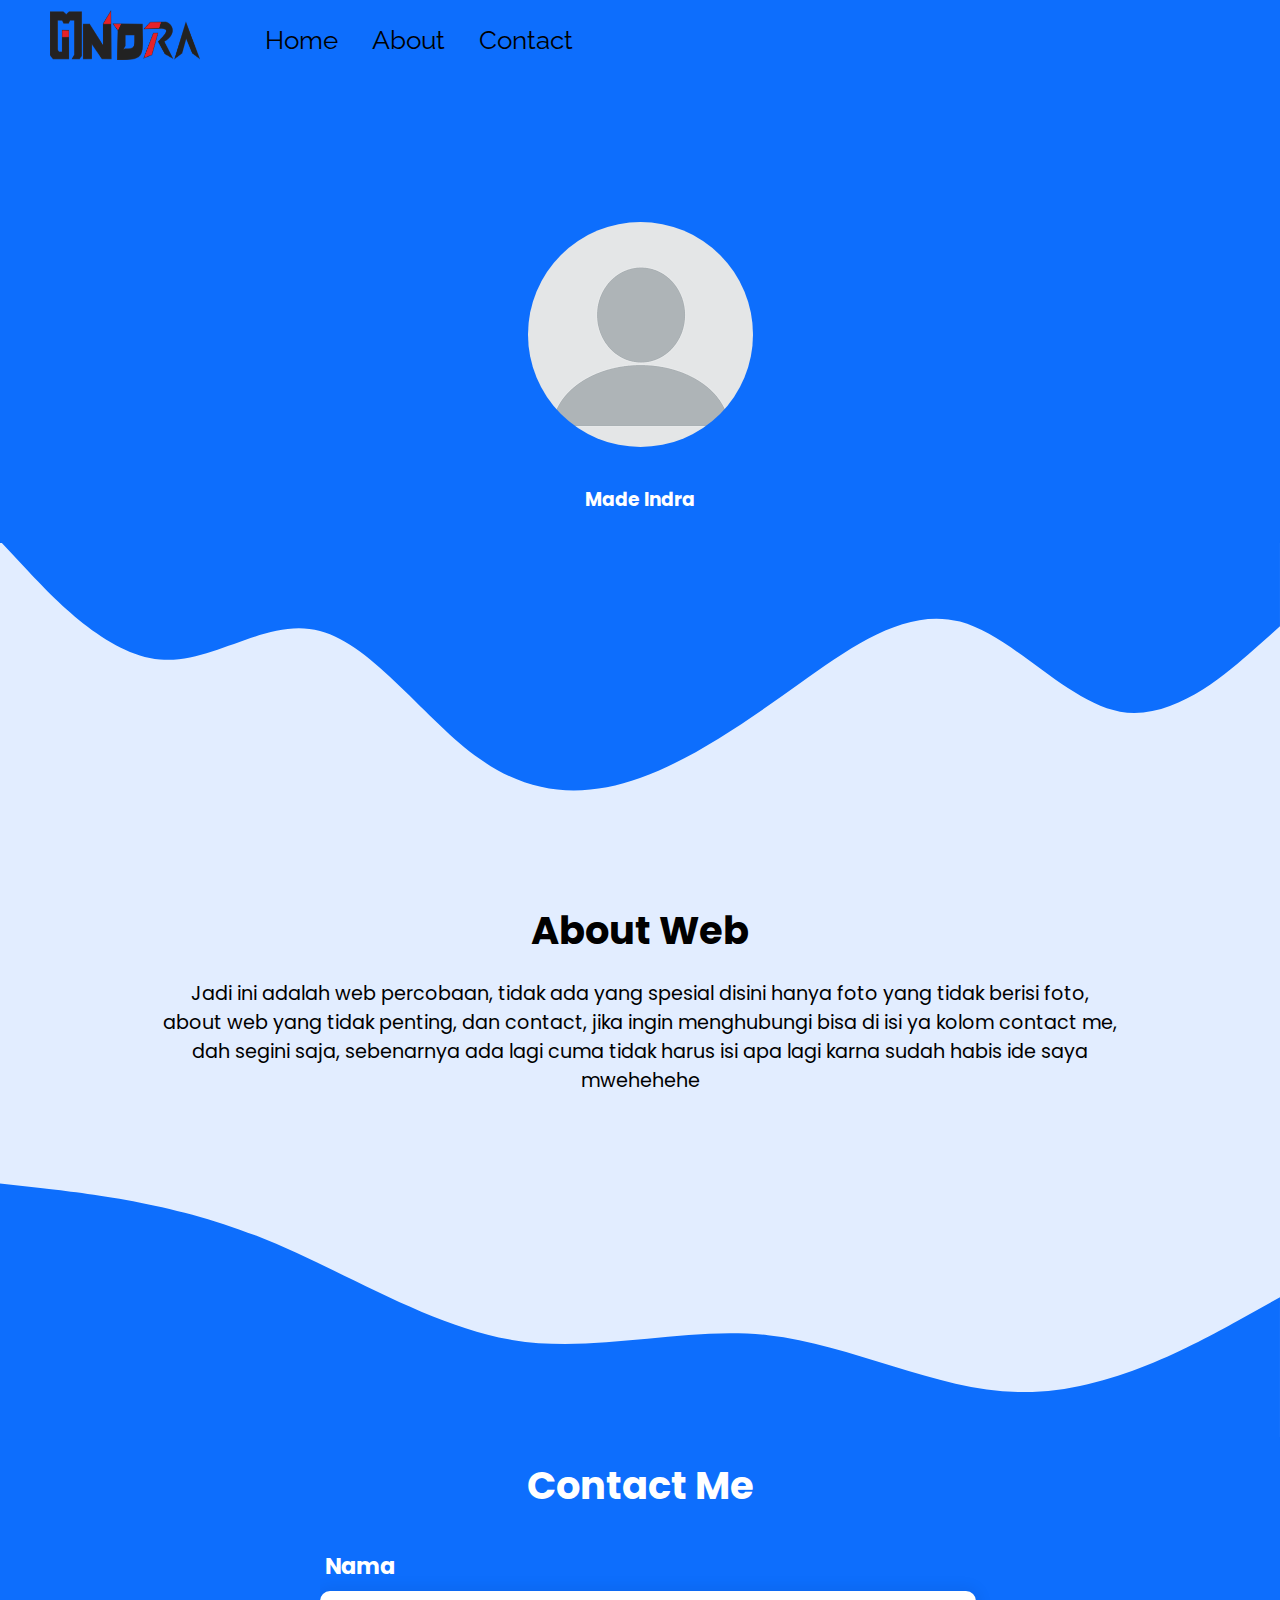
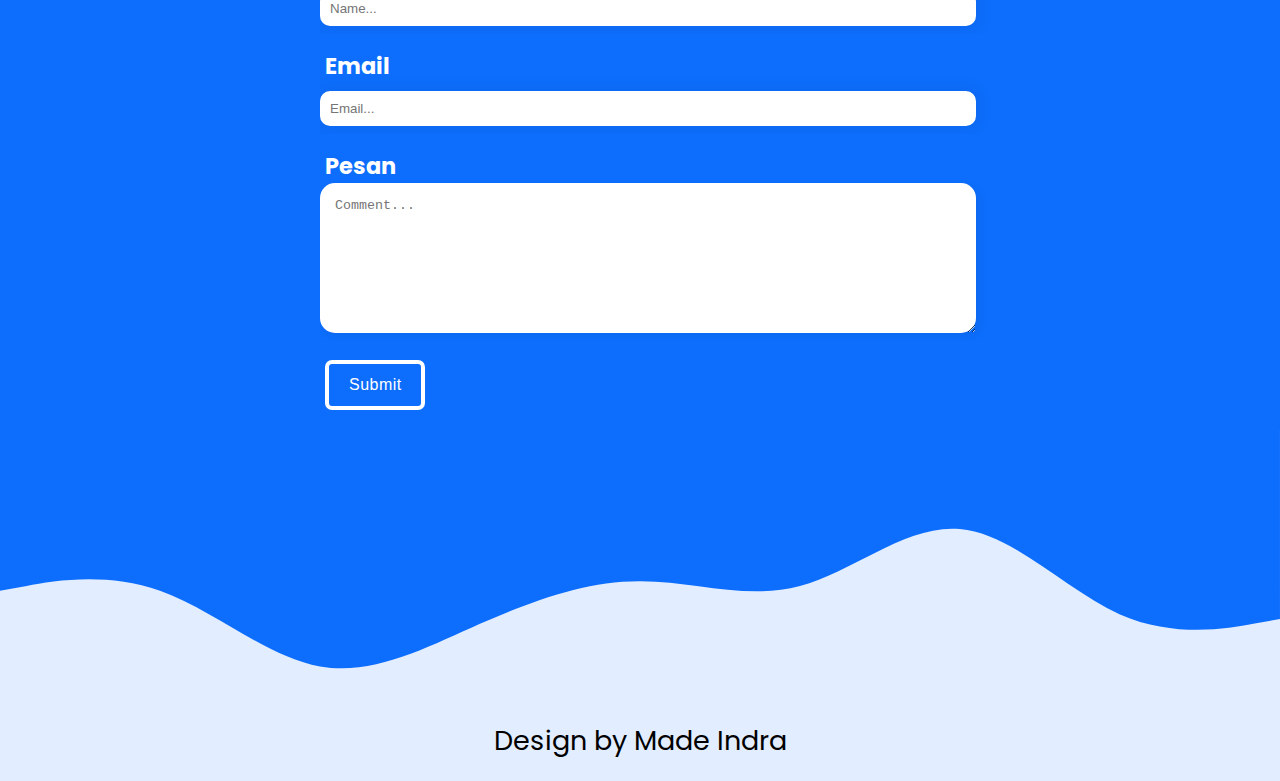
<file: v1/index.html>
<!DOCTYPE html>
<html lang="en">
<head>
    <meta charset="UTF-8">
    <meta http-equiv="X-UA-Compatible" content="IE=edge">
    <meta name="viewport" content="width=device-width, initial-scale=1.0">
        <link rel="preconnect" href="https://fonts.googleapis.com">
    <link rel="preconnect" href="https://fonts.gstatic.com" crossorigin>
    <link href="https://fonts.googleapis.com/css2?family=Nunito:ital,wght@0,700;1,700&family=Poppins:wght@300&family=Raleway:ital,wght@1,700&display=swap" rel="stylesheet">
    <link rel="stylesheet" href="page.css">
    <title>Portfolio</title>
</head>
<body>
    <main>
        <header>
            <nav>
                <img class="brand" src="image/ndraa-color.png">
                <ul class="sidebar active">
                    <li>
                        <a href="#home">Home</a>
                        <a href="#about">About</a>
                        <a href="#contact">Contact</a>
                    </li>
                </ul>
                <div class="hamburger" id="hamburger">
                    <span class="bar"></span>
                    <span class="bar"></span>
                    <span class="bar"></span>
                </div>
            </nav>
        </header>
        <section id="home">
            <div class="container house">
                <img src="image/profile.png">
                <h3>Made Indra</h3>
            </div>
        </section>
        <svg xmlns="http://www.w3.org/2000/svg" viewBox="0 0 1440 320"><path fill="#0d6efd" fill-opacity="1" d="M0,0L30,32C60,64,120,128,180,133.3C240,139,300,85,360,101.3C420,117,480,203,540,245.3C600,288,660,288,720,266.7C780,245,840,203,900,160C960,117,1020,75,1080,90.7C1140,107,1200,181,1260,192C1320,203,1380,149,1410,122.7L1440,96L1440,0L1410,0C1380,0,1320,0,1260,0C1200,0,1140,0,1080,0C1020,0,960,0,900,0C840,0,780,0,720,0C660,0,600,0,540,0C480,0,420,0,360,0C300,0,240,0,180,0C120,0,60,0,30,0L0,0Z"></path></svg>
        <section id="about">
            <h2>About Web</h2>
            <div class="container bout">
                <p class="lead">Jadi ini adalah web percobaan, tidak ada yang spesial disini hanya foto yang tidak berisi foto, about web yang tidak penting, dan contact, jika ingin menghubungi bisa di isi ya kolom contact me, dah segini saja, sebenarnya ada lagi cuma tidak harus isi apa lagi karna sudah habis ide saya mwehehehe</p>
            </div>
            <svg xmlns="http://www.w3.org/2000/svg" viewBox="0 0 1440 320"><path fill="#0d6efd" fill-opacity="1" d="M0,32L48,37.3C96,43,192,53,288,90.7C384,128,480,192,576,208C672,224,768,192,864,202.7C960,213,1056,267,1152,266.7C1248,267,1344,213,1392,186.7L1440,160L1440,320L1392,320C1344,320,1248,320,1152,320C1056,320,960,320,864,320C768,320,672,320,576,320C480,320,384,320,288,320C192,320,96,320,48,320L0,320Z"></path></svg>
        </section>
        
        <section id="contact">
            <div class="container kontek">
                <h2>Contact Me</h2>
                <div id="response"></div>
                <form class="massage" name="submit-to-google-sheet">
                    <div class="forse">
                        <label for="name">Nama</label><br>
                        <input type="text" name="nama" placeholder="Name..."  readonly
                        onfocus="this.removeAttribute('readonly');">
                    </div>
                    <div class="forse">
                        <label for="email" >Email</label><br>
                        <input type="text" name="email" placeholder="Email..." pattern="[^ @]*@[^ @]*[.com]*"readonly onfocus="this.removeAttribute('readonly');">
                    </div>
                    <div class="forse">    
                        <label for="pesan">Pesan</label><br>
                        <textarea name="pesan" id="sms" placeholder="Comment..." cols="30" rows="10"></textarea>
                    </div>
                    <button type="submit" id="sending" onclick="mengirim()">Submit</button>
                </form>
            </div>
        </section>
        <svg xmlns="http://www.w3.org/2000/svg" viewBox="0 0 1440 320"><path fill="#0d6efd" fill-opacity="1" d="M0,192L30,186.7C60,181,120,171,180,192C240,213,300,267,360,277.3C420,288,480,256,540,229.3C600,203,660,181,720,181.3C780,181,840,203,900,186.7C960,171,1020,117,1080,122.7C1140,128,1200,192,1260,218.7C1320,245,1380,235,1410,229.3L1440,224L1440,0L1410,0C1380,0,1320,0,1260,0C1200,0,1140,0,1080,0C1020,0,960,0,900,0C840,0,780,0,720,0C660,0,600,0,540,0C480,0,420,0,360,0C300,0,240,0,180,0C120,0,60,0,30,0L0,0Z"></path></svg>
        <footer>
            <div class="container">
                <p class="end">Design by Made Indra</p>
            </div>
        </footer>
    </main>
    <section>
        <div class="mymodal" id="modal">
          
    </section>
    <script src="page.js"></script>
</body>
</html>
</file>
<file: v1/sheet.html>
<!DOCTYPE html>
<html lang="en">
<head>
    <meta charset="UTF-8">
    <meta http-equiv="X-UA-Compatible" content="IE=edge">
    <meta name="viewport" content="width=device-width, initial-scale=1.0">
    <title>Document</title>
</head>
<body>
    <form name="submit-to-google-sheet">
        <input name="nama"  placeholder="Email" required>
        <input name="email" type="email" placeholder="Email" required>
        <input name="pesan"  placeholder="Email" required>
        <button type="submit">Send</button>
      </form>
      
      <script>
        const scriptURL = "https://script.google.com/macros/s/AKfycbye8DHiLVxm_kdczMSSoIFcfsmJxUAeil3FknLhMg_Igg2cBvuwVX5RNe0eGqFDR-7I/exec"
        const form = document.forms['submit-to-google-sheet']
      
        form.addEventListener('submit', e => {
          e.preventDefault()
          fetch(scriptURL, { method: 'POST', body: new FormData(form)})
            .then(response => console.log('Success!', response))
            .catch(error => console.error('Error!', error.message))
        })
      </script>
      
</body>
</html>
</file>
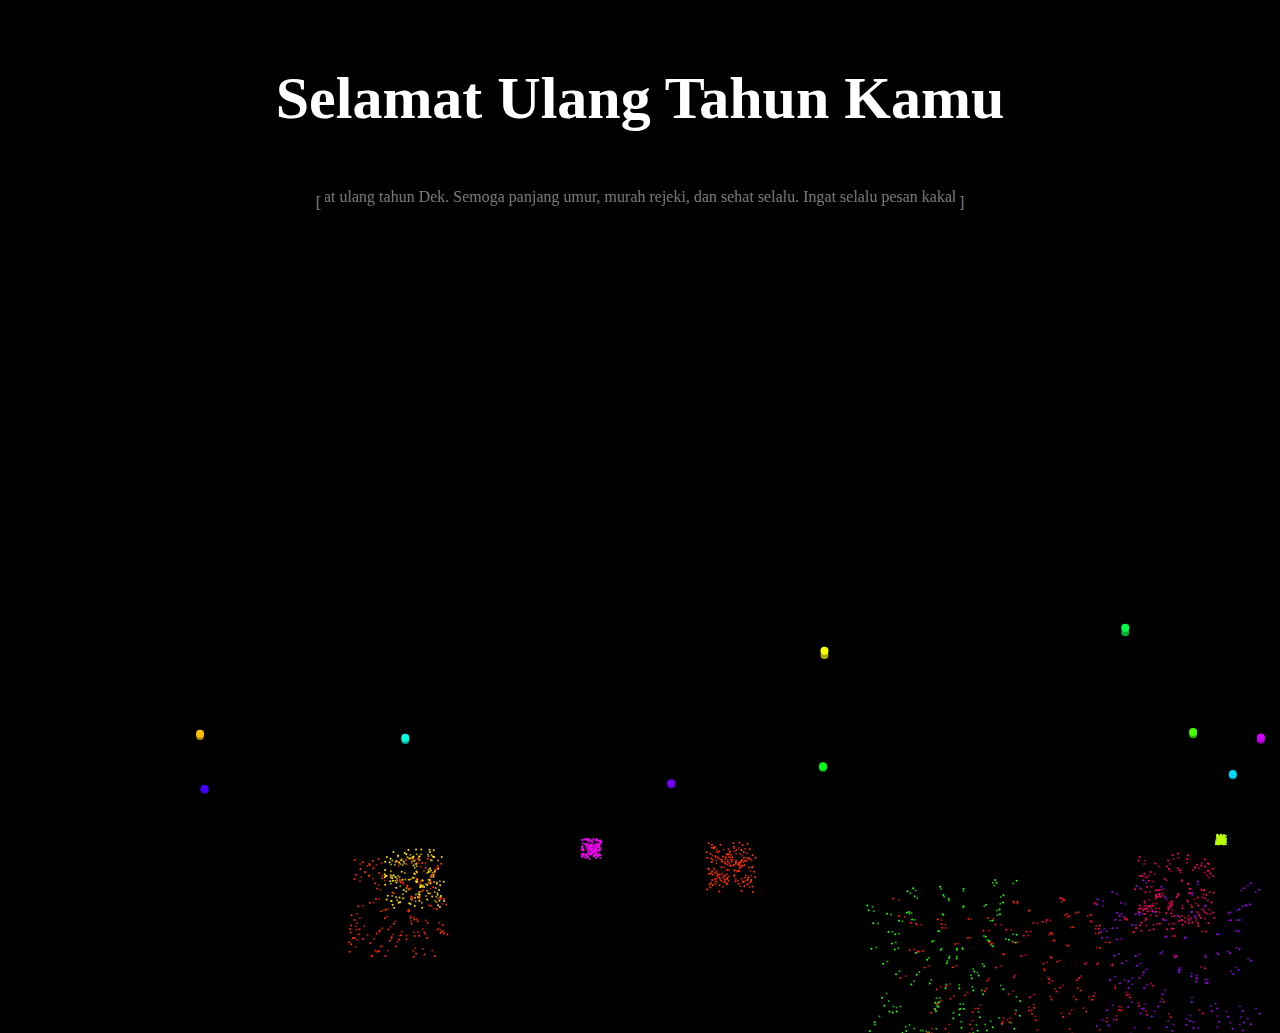
<file: v1/test.html>
<html>
<head>
   <title>Inwepo Fireworks</title>
   <style>* {
   margin: 0;
   padding: 0;
   }
   
   body {
   background-color: black;
   }
   
   h1 {
   margin-top: 5%;
   font-family: 'Segoe UI';
   font-size: 60px;
   text-align: center;
   color: white;
   }
   </style>
</head>
<body>
	<h1>Selamat Ulang Tahun Kamu</h2>
   <script>var rnd = Math.random, flr = Math.floor;
   let canvas = document.createElement('canvas');
   
   document.getElementsByTagName('body')[0].appendChild(canvas);
   canvas.style.position = 'absolute';
   canvas.style.width = '100%';
   canvas.style.height = '100%';
   
   canvas.width = canvas.clientWidth;
   canvas.height = canvas.clientHeight;
   
   let ctx = canvas.getContext('2d');
   
   function rndNum(num) {
   return rnd() * num + 1;
   }
   
   function vector(x, y) {
   this.x = x;
   this.y = y;
   
   this.add = function(vec2) {
   this.x = this.x + vec2.x;
   this.y = this.y + vec2.y;
   }
   }
   
   function particle(pos, vel) {
   this.pos = new vector(pos.x, pos.y);
   this.vel = vel;
   this.finish = false;
   this.start = 0;
   
   this.update = function(time) {
   let timeSpan = time - this.start;
   
   if (timeSpan > 500) {
   this.finish = true;
   }
   
   if (!this.finish) {
   this.pos.add(this.vel);
   this.vel.y = this.vel.y + gravity;
   }
   };
   
   this.draw = function() {
   if (!this.finish) {
   drawDot(this.pos.x, this.pos.y, 1);
   }
   }
   
   }
   
   function firework(x, y) {
   this.pos = new vector(x, y);
   this.vel = new vector(0, -rndNum(10) - 3);
   this.color = 'hsl(' + rndNum(360) + ', 100%, 50%)'
   this.size = 4;
   this.finish = false;
   this.start = 0;
   let exParticles = [], exPLen = 100;
   
   let rootShow = true;
   
   this.update = function(time) {
   if (this.finish) {
   return;
   }
   
   rootShow = this.vel.y < 0;
   
   if (rootShow) {
   this.pos.add(this.vel);
   this.vel.y = this.vel.y + gravity;
   } else {
   if (exParticles.length === 0) {
   flash = true;
   for (let i = 0; i < exPLen; i++) {
   exParticles.push(new particle(this.pos, new vector(-rndNum(10) + 5, -rndNum(10) + 5)));
   exParticles[exParticles.length - 1].start = time;
   }
   }
   let countFinish = 0;
   for (let i = 0; i < exPLen; i++) {
   let p = exParticles[i];
   p.update(time);
   if (p.finish) {
   countFinish++;
   }
   }
   
   if (countFinish === exPLen) {
   this.finish = true;
   }
   
   }
   }
   
   this.draw = function() {
   if (this.finish) {
   return;
   }
   
   ctx.fillStyle = this.color;
   if (rootShow) {
   drawDot(this.pos.x, this.pos.y, this.size);
   } else {
   for (let i = 0; i < exPLen; i++) {
   let p = exParticles[i];
   p.draw();
   }
   }
   }
   
   }
   
   function drawDot(x, y, size) {
   ctx.beginPath();
   
   ctx.arc(x, y, size, 0, Math.PI * 2);
   ctx.fill();
   
   ctx.closePath();
   }
   
   var fireworks = [],
   gravity = 0.2,
   snapTime = 0,
   flash = false;
   
   function init() {
   let numOfFireworks = 20;
   for (let i = 0; i < numOfFireworks; i++) {
   fireworks.push(new firework(rndNum(canvas.width), canvas.height));
   }
   }
   
   function update(time) {
   for (let i = 0, len = fireworks.length; i < len; i++) {
   let p = fireworks[i];
   p.update(time);
   }
   }
   
   function draw(time) {
   update(time);
   
   ctx.fillStyle = 'rgba(0,0,0,0.3)';
   if (flash) {
   flash = false;
   }
   ctx.fillRect(0, 0, canvas.width, canvas.height);
   
   ctx.fillStyle = 'white';
   ctx.font = "30px Segoe UI";
   let newTime = time - snapTime;
   snapTime = time;
   
   ctx.fillStyle = 'blue';
   for (let i = 0, len = fireworks.length; i < len; i++) {
   let p = fireworks[i];
   if (p.finish) {
   fireworks[i] = new firework(rndNum(canvas.width), canvas.height);
   p = fireworks[i];
   p.start = time;
   }
   p.draw();
   }
   
   window.requestAnimationFrame(draw);
   }
   
   window.addEventListener('resize', function() {
   canvas.width = canvas.clientWidth;
   canvas.height = canvas.clientHeight;
   });
   
   init();
   draw();
   </script>
</body>
</html>

<html>
	<head>
		<body>
			<body bgcolor="black"><center><br>
			<font face="Abel" size="6px" color="grey"><b></b>
			<br><font size="3px">
			<font color="white">[ </font><marquee scrollamount="5" width="630" height="20" behavior="alternate">Selamat ulang tahun Dek. Semoga panjang umur, murah rejeki, dan sehat selalu. Ingat selalu pesan kakak! Jaga kehormatan dan wibawa keluarga kita!</marquee><font color="white"> ]</font>
			<br><br><font size="3px" face="Ubuntu Condensed">
		</body>
	</font>
</file>
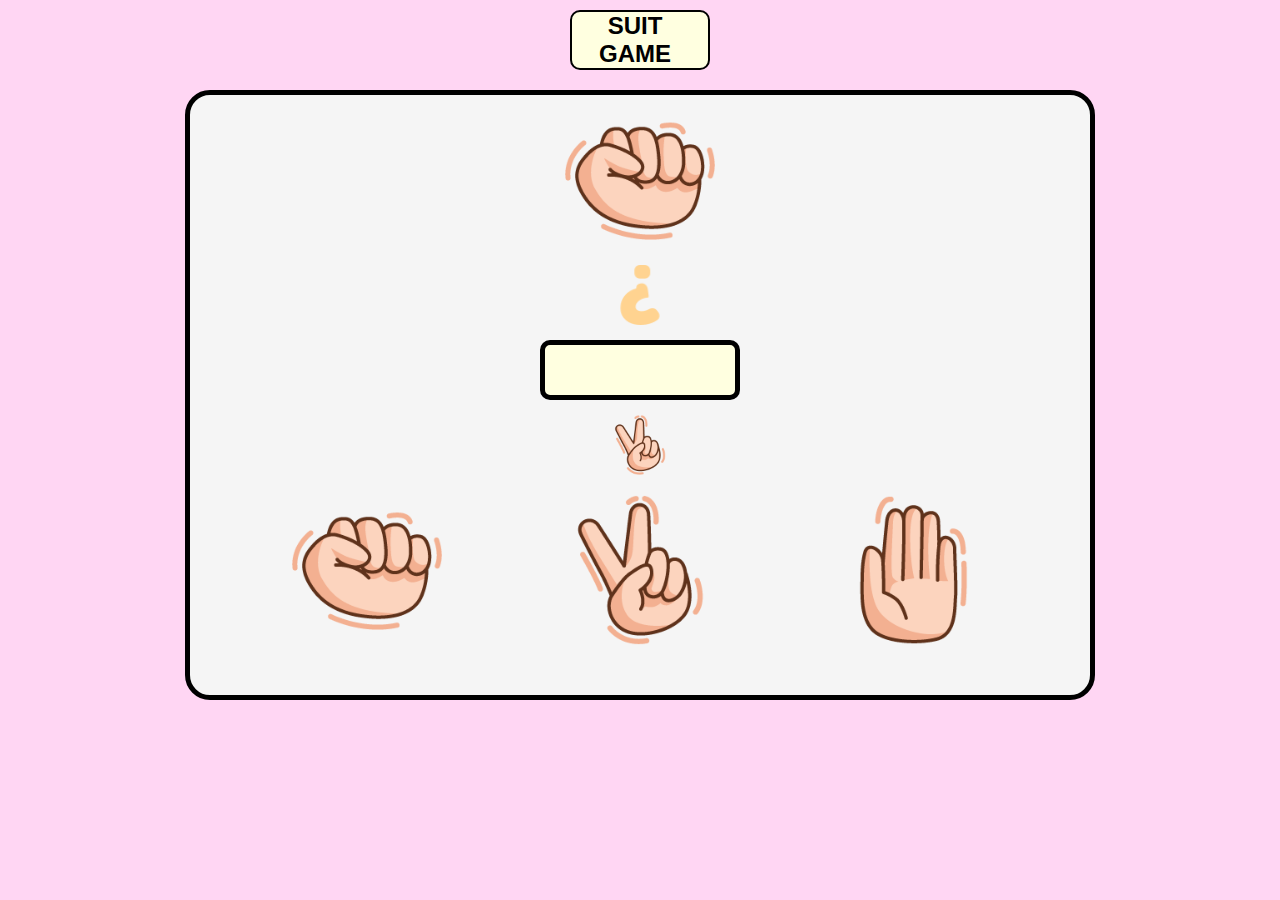
<file: v2/project/suit/suit.html>
<!DOCTYPE html>
<html lang="en">
<head>
    <meta charset="UTF-8">
    <meta http-equiv="X-UA-Compatible" content="IE=edge">
    <meta name="viewport" content="width=device-width, initial-scale=1.0">
    <title>Suit</title>
    <link rel="stylesheet" href="suit.css">
</head>
<body>
    <div class="notice">
        <h2>SUIT GAME</h2>
    </div>
    
    <div class="container">
        <div id="com">
            <img src="img/batu.png" alt="hasil" name="com" class="pilcom" >
        </div>
        <div id="pilkom">
            <img src="img/tanda-tanya.png" alt="display" name="pilcom" class="pilicom">
        </div>
        <div class="ingfo">
            <h1 class="info"></h1>
        </div>
        <div id="pilplayer">
            <img src="img/gunting.png" alt="display" class="piliplayer" >
        </div>
        <div id="player">
            <img src="img/batu.png" alt="batu" class="batu" id="opsi">
            <img src="img/gunting.png" alt="gunting" class="gunting" id="opsi">
            <img src="img/kertas.png" alt="kertas" class="kertas" id="opsi">
        </div>
    </div>
<script src="script.js"></script>
</body>
</html>
</file>
<file: v1/page.css>
:root {
  --primary-color: #0d6efd;
  --secondary-color: #c4c7ca;
  --bg-color: #e2edff;
  --font-color: #f8f9fa;
  --font-on-primary: white;
  --paragraf: 1.1rem;
  --name: 1.1rem;
  --judul: 1.5rem;
  --smal-header: 1.25rem;
  --big-header: 2.4rem;
  --para-content: 1.2rem;
  --navlink: 1.6rem;
}
* {
  box-sizing: border-box;
}
body,
* {
  padding: 0;
  margin: 0;
  /* untuk anchor supaya transisi smooth */
  scroll-behavior: smooth;
  overflow-x: hidden;
}
body {
  background-color: var(--bg-color);
  font-family: "Poppins", sans-serif;
}

/* section nav */
nav {
  display: flex;
  text-align: center;
  width: 100%;
  background-color: var(--primary-color);
  height: 150px;

  /* position: fixed; */
}
nav img {
  height: 50px;
  width: 150px;
  margin: 10px;
  margin-left: 50px;
  margin-right: 50px;
}
header nav .sidebar {
  box-sizing: border-box;
  display: flex;
  padding-top: 25px;
  list-style-type: none;
  justify-content: center;
  margin-right: 30px;
  /* gap: 20px; */
}
header nav .sidebar li a {
  padding: 5px;
  margin: 0 10px;
  text-decoration: none;
  font-size: var(--navlink);
  color: var(--colorlight);
  font-family: "Raleway", sans-serif;
}
header nav .sidebar li a:hover {
  color: var(--bg-color);
}
/* akhir section nav */

.container {
  max-width: 1000px;
  margin: 0 auto;
}

/* section Home */
#home {
  background-color: var(--primary-color);
  padding: 7px;
  margin-bottom: -2px;
}
.house {
  margin-top: 50px;
  display: flex;
  flex-direction: column;
  text-align: center;
}
#home .house img {
  margin: 15px auto;
  min-width: 200px;
  border-radius: 50%;
}
#home .house h3 {
  margin: 2.5vh;
  color: var(--font-on-primary);
}
/* akhir section home */
/* section about */

#about h2 {
  text-align: center;
  font-size: var(--big-header);
  padding-top: 70px;
}
#about .bout {
  display: flex;
  padding-bottom: 20px;
}
#about .bout .lead {
  display: inline-block;
  box-sizing: border-box;
  text-align: center;
  margin: 20px;
  font-size: var(--para-content);
  margin-bottom: 40px;
}
/* flexbox tanpa flex */

/* akhir section about */

/* section Contact */
#contact {
  margin-top: -10px;
  margin-bottom: -10px;
  font-family: "Poppins", sans-serif;
  background-color: var(--primary-color);
}
#contact .kontek {
  display: flex;
  flex-direction: column;
  /* align-items: center; */
}
#contact .kontek h2 {
  text-align: center;
  margin: 20px 0;
  font-size: var(--big-header);
  color: var(--font-on-primary);
}
#contact .kontek .massage {
  margin-left: 180px;
}
#contact .kontek .massage .forse {
  margin-top: 15px;
}
#contact .kontek .massage .forse label {
  margin-left: 5px;
  font-size: 2.5vh;
  font-weight: 700;
  color: var(--font-on-primary);
}
#contact .kontek .massage .forse input[type="text"] {
  padding: 10px;
  border: 0;
  border-radius: 10px;
  margin: 8px 0;
  box-shadow: 0 0 15px 4px rgba(0, 0, 0, 0.06);
  width: 80%;
  align-self: center;
}
#contact .kontek .massage .forse input:focus {
  outline: none;
}
#contact .kontek .massage .forse textarea {
  width: 80%;
  resize: vertical;
  padding: 15px;
  border-radius: 15px;
  border: 0;
  box-shadow: 4px 4px 10px rgba(0, 0, 0, 0.06);
  height: 150px;
  align-self: center;
}
#contact .kontek .massage .forse textarea:focus {
  outline: none;
}
#contact .kontek button {
  /* box-sizing: border-box; */
  background-color: var(--primary-color);
  border: 4px solid white;
  border-radius: 7px;
  color: white;
  cursor: pointer;
  font-size: 16px;
  font-weight: 500;
  text-align: left;
  letter-spacing: 0.5px;
  line-height: 1.15;
  width: 100px;
  height: 50px;
  padding: 5px 20px;
  margin: 20px 5px;
}
button:focus {
  outline: 0;
}

#contact .kontek button:hover {
  background-color: #ffffff;
  border-color: #ffffff;
  color: #0a46e4;
  /* border: 2px solid #0A46E4; */
}

button:active {
  background-color: #0039d7;
  border-color: white;
}
/* akhir section Contact */
/* footer */
footer {
  background-color: var(--secondary);
  padding: 20px;
  margin-top: -10px;
}
footer .container p {
  text-align: center;

  font-size: 3vh;
}
/* akhir footer */
/* modal */

:root {
  --topmodal: 3rem;
  --paramodal: 2rem;
}
.mymodal {
  position: fixed;
  display: none;
  top: 50%;
  left: 50%;
  transform: translate(-50%, -50%);
  border: 5px solid var(--primary-color);
  background-color: var(--secondary-color);
  border-radius: 25px;
  height: 320px;
  width: 500px;
}
.mymodal button {
  float: right;
  background-color: var(--secondary-color);
  border: 4px solid var(--primary-color);
  border-radius: 7px;
  color: var(--primary-color);
  cursor: pointer;
  font-size: 16px;
  font-weight: 500;
  text-align: right;
  letter-spacing: 0.5px;
  line-height: 1.15;
  width: 100px;
  height: 50px;
  padding: 5px 25px;
  margin: 30px 20px;
}
button:focus {
  outline: 0;
}

.mymodal button:hover {
  background-color: var(--primary-color);
  border-color: var(--primary-color);
  color: var(--secondary-color);
  /* border: 2px solid #0A46E4; */
}

.mymodal h1 {
  text-align: center;
  margin: 20px 0;
  font-size: var(--topmodal);
}
.mymodal p {
  text-align: center;
  font-size: var(--paramodal);
}

/* akhir modal */

@media screen and (max-width: 768px) {
  body,
  html {
    width: 100%;
    height: 100%;
    overflow-x: hidden;
  }
  /* header */
  header {
    width: 100%;
    height: 60px;
  }
  header nav {
    display: flex;
    justify-content: space-between;
    /* height: 70px; */
  }
  header nav img {
    height: 40px;
    margin-left: 20px;
  }
  header nav .sidebar {
    transform: translateX(-100%);
    width: 50%;
    margin-top: 0;
    margin-right: 0;
    display: flex;
    flex-direction: column;
    justify-content: space-between;
    position: fixed;
    right: 0;
    top: 0;
    background: rgba(65, 106, 194, 0.8);
    height: 100vh;
    align-items: center;
    transition: transform 0.3s ease;
  }
  header nav .sidebar.active {
    transform: translateX(100%);
    display: flex;
    flex-direction: column;
  }
  header nav .sidebar li {
    /* left: 50px; */
    margin-top: -30px;
    padding: 10px;
    display: flex;
    flex-direction: column;
    position: relative;
    margin: 20px 0;
    transition: all 0.3s ease-in-out;
  }
  header nav .sidebar li:nth-child(1) {
    margin-top: 70px;
  }
  header nav .sidebar li a {
    text-decoration: none;
    font-size: var(--navlink);
    margin: 30px 0;
  }

  /* hamburger */
  .hamburger {
    /* display: none; */
    cursor: pointer;
    margin-right: 15px;
    margin-top: 8px;
  }
  .bar {
    display: block;
    width: 35px;
    height: 5px;
    margin: 5px auto;
    transition: all 0.3s ease-in-out;
    background: black;
  }

  .hamburger {
    display: block;
    position: relative;
  }
  /* transisi hamburger */
  .hamburger.active .bar:nth-child(2) {
    opacity: 0;
  }
  .hamburger.active .bar:nth-child(1) {
    transform: translateY(9px) rotate(45deg);
  }
  .hamburger.active .bar:nth-child(3) {
    transform: translateY(-9px) rotate(-45deg);
  }
  /* end hamburger */
  /*  end header*/

  /* section about */
  .bout {
    margin: 20px;
  }
  /* akhir section about */
  /* section contact */
  #contact {
    box-sizing: border-box;
    /* margin: 35px; */
  }
  #contact .kontek h2 {
    margin-left: 50px;
    margin: 30px;
  }
  #contact .kontek .massage {
    margin-left: 50px;
  }
  #contact .kontek .massage label {
    /* margin-left: 80px; */
    font-size: var(--smal-header);
  }
  #contact .kontek .massage input[type="text"] {
    width: 80%;
    padding: 10px;
    border: 0;
    border-radius: 10px;
    box-shadow: 0 0 15px 4px rgba(0, 0, 0, 0.06);
  }
  #contact .kontek form textarea {
    width: 80%;
    resize: vertical;
    padding: 15px;
    border-radius: 15px;
    border: 0;
    box-shadow: 4px 4px 10px rgba(0, 0, 0, 0.06);
    height: 150px;
  }
  #contact .kontek button {
    margin: 15px 0;
    padding: 5px 20px;
    border: 3px solid white;
    font-size: 15px;
  }

  /* section contact */
  /* mymodal */
  .mymodal {
    height: 330px;
    width: 80%;
  }
  /* akhir mymodal */
}
</file>
<file: v2/project/suit/suit.css>
*{
    padding: 0;
    margin: 0;
}
body{
    font-family: sans-serif;
    background-color: rgb(255, 214, 243);
}
h2{
    text-align: center;
    margin: 10px 570px;
    background-color: lightyellow;
    padding-right: 10px;
    border: 2px solid black;
    border-radius: 10px;
}
.container{
    border: 5px solid black;
    border-radius: 25px;
    height: 600px;
    width: 900px;
    margin: 20px auto;
    background-color: whitesmoke;
}
#pilkom, #pilplayer{
    display: flex;
    justify-content: center;
}
#pilkom img{
    height: 60px;
    width: 60px;
    transform: rotate(180deg);
}
#pilplayer img{
    height: 60px;
    width: 60px;
}
h1{
    box-sizing: border-box;
    border: 5px solid black;
    background-color: lightyellow;
    border-radius: 10px;
    height: 60px;
    width: 200px;
    margin: 15px auto;
    text-align: center;
    color: orange;
    font-size: 45px;
}
#player{
    margin: 20px auto;
    align-items: center;
    padding: 0 40px;
    display: flex;
    justify-content: space-around;
}
#opsi{
    margin: 0 40px;
    height: 150px;
    width: 150px;
}
#com{
    margin: 10px auto;
    display: flex;
    height: 150px;
    width: 150px;
}


#player #opsi:hover{
    transform: scale(1.15) rotate(-10deg);
}
</file>
